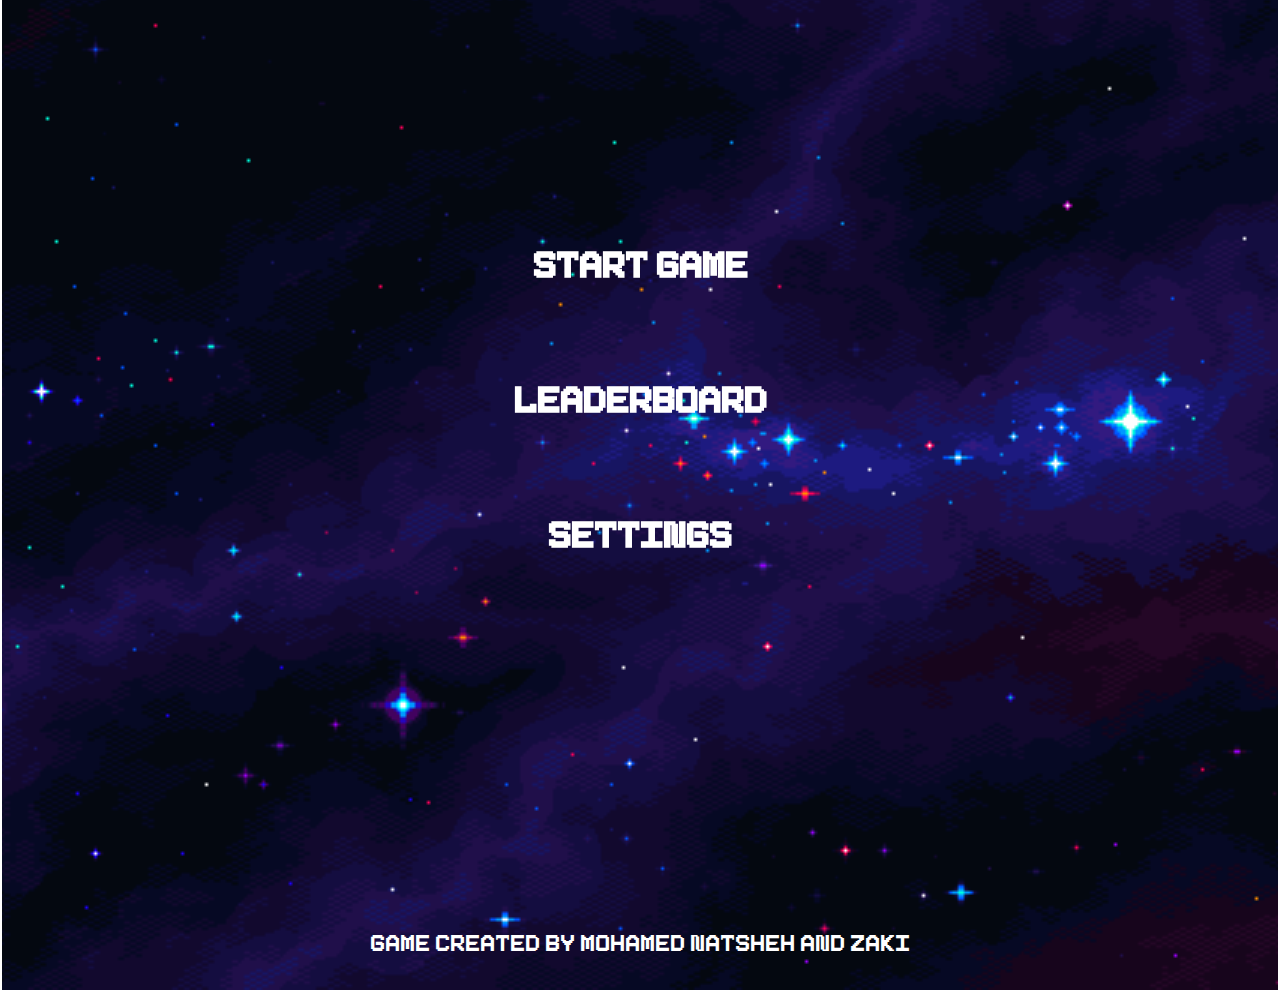
<file: index.html>
<!DOCTYPE html>
<html lang="en">
  <head>
    <meta charset="UTF-8" />
    <meta name="viewport" content="width=device-width, initial-scale=1.0" />
    <title>Space Invaders</title>
    <link rel="stylesheet" href="index.css" />
    <link rel="icon" type="image/x-icon" href="./images/chicken.png">
    <script src="sounds.js"></script>
  </head>
  <body>
    <div id="menu">
      <a href="game.html"><h2 class="menu-item">Start game</h2></a>
      <a href="#"><h2 class="menu-item">Leaderboard</h2></a>
      <a href="settings.html"><h2 class="menu-item">Settings</h2></a>
      <p id="game-created">Game Created by Mohamed Natsheh And Zaki</p>
    </div>
    <script>
      const menuItems = document.querySelectorAll(".menu-item");
      let currentIndex = 0;

      function updateHighlight() {
        menuItems.forEach((item, index) => {
          switchAudio();
          item.style.color = index === currentIndex ? "white" : "grey";
        });
      }

      document.addEventListener("keydown", (event) => {
        if (event.key === "ArrowDown") {
          currentIndex = (currentIndex + 1) % menuItems.length;
          updateHighlight();

        } else if (event.key === "ArrowUp") {
          currentIndex =
            (currentIndex - 1 + menuItems.length) % menuItems.length;
          updateHighlight();

        } else if (event.key === "Enter" || event.key === " ") {
          menuItems[currentIndex].click();
        }
      });
      menuItems.forEach((item, index) => {
        item.addEventListener("mouseenter", () => {
          currentIndex = index;
          updateHighlight();
        });
      });
      updateHighlight();
    </script>
  </body>
</html>
</file>
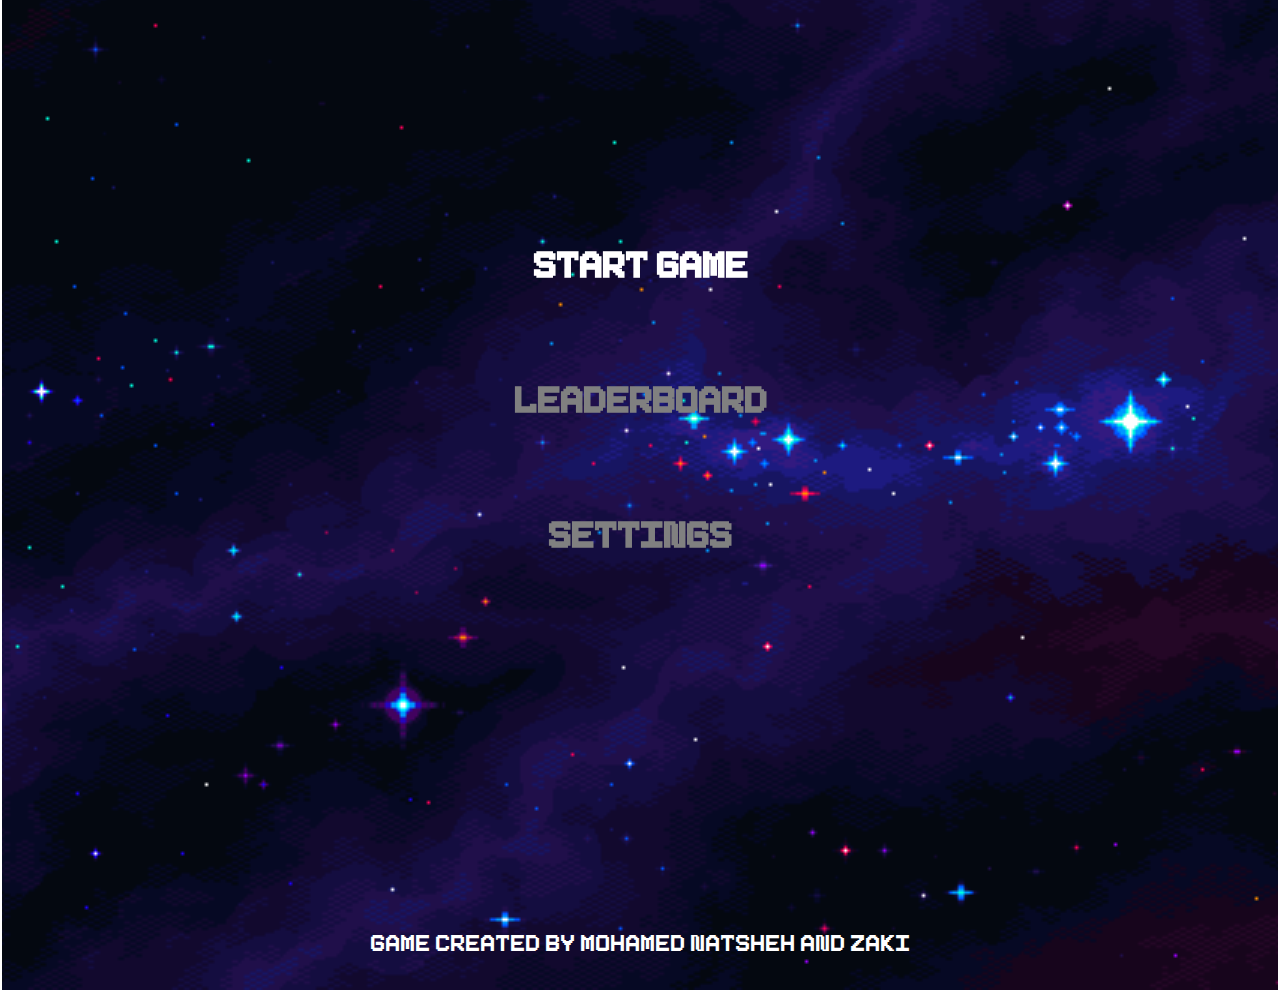
<file: html/index.html>
<!DOCTYPE html>
<html lang="en">
  <head>
    <meta charset="UTF-8" />
    <meta name="viewport" content="width=device-width, initial-scale=1.0" />
    <title>Space Invaders</title>
    <link rel="stylesheet" href="../css/index.css" />
    <link rel="icon" type="image/x-icon" href="../images/chicken.png">
    <script src="../js/sounds.js"></script>
  </head>
  <body>
    <div id="menu">
      <a href="name.html"><h2 class="menu-item">Start game</h2></a>
      <a href="leaderboard.html"><h2 class="menu-item">Leaderboard</h2></a>
      <a href="settings.html"><h2 class="menu-item">Settings</h2></a>
      <p id="game-created">Game Created by Mohamed Natsheh And Zaki</p>
    </div>
    <script>
      const menuItems = document.querySelectorAll(".menu-item");
      let currentIndex = 0;

      function updateHighlight() {
        menuItems.forEach((item, index) => {
          switchAudio();
          item.style.color = index === currentIndex ? "white" : "grey";
        });
      }

      document.addEventListener("keydown", (event) => {
        if (event.key === "ArrowDown") {
          currentIndex = (currentIndex + 1) % menuItems.length;
          updateHighlight();

        } else if (event.key === "ArrowUp") {
          currentIndex =
            (currentIndex - 1 + menuItems.length) % menuItems.length;
          updateHighlight();

        } else if (event.key === "Enter" || event.key === " ") {
          menuItems[currentIndex].click();
        } else if (event.key === "Escape") {
          history.back();
        }
      });
      menuItems.forEach((item, index) => {
        item.addEventListener("mouseenter", () => {
          currentIndex = index;
          updateHighlight();
        });
      });
      updateHighlight();
    </script>
  </body>
</html>
</file>
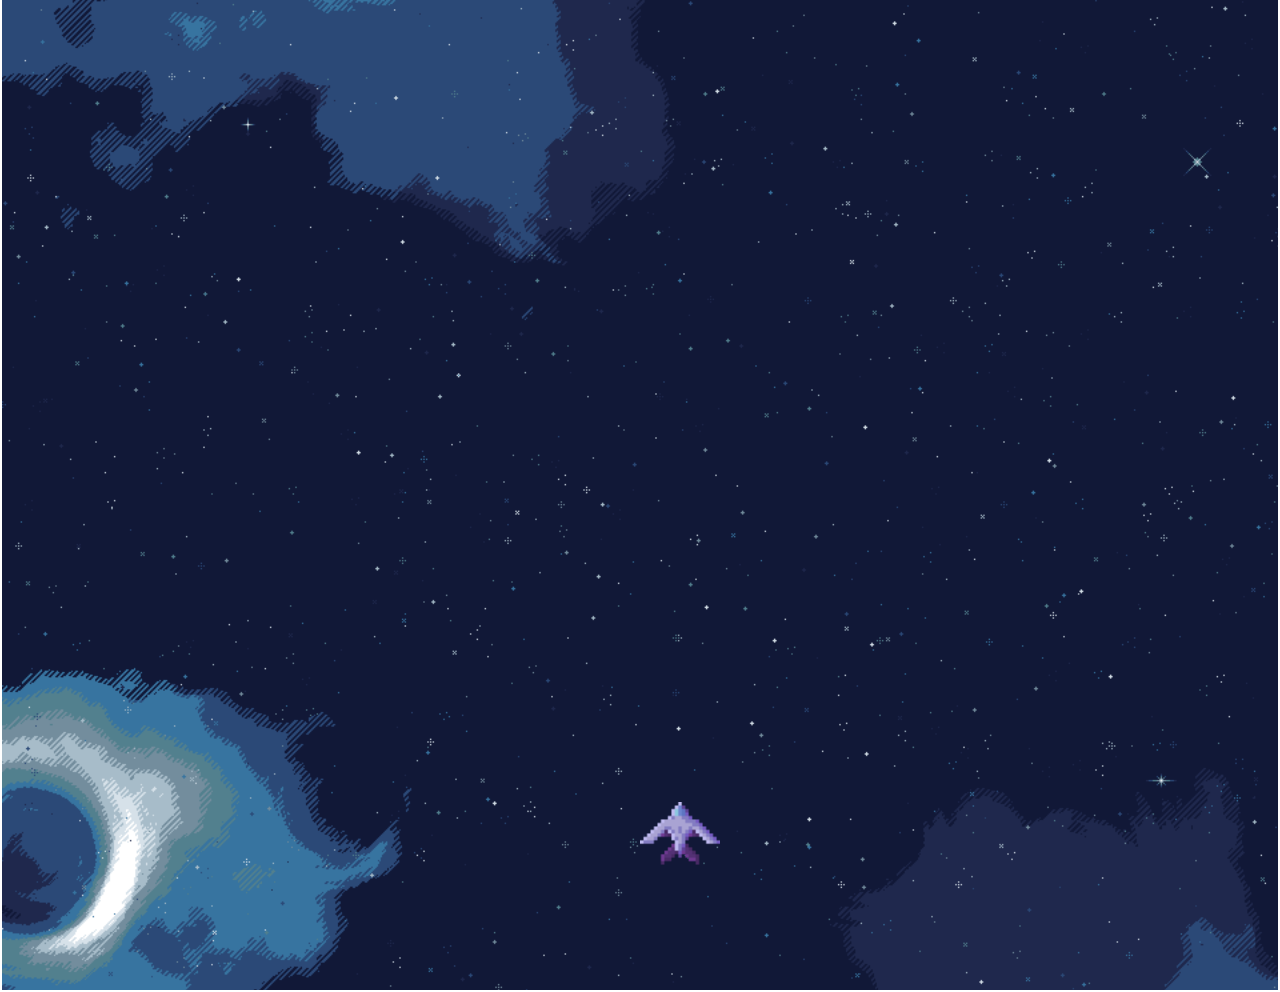
<file: game.html>
<!DOCTYPE html>
<html lang="en">
  <head>
    <meta charset="UTF-8" />
    <meta name="viewport" content="width=device-width, initial-scale=1.0" />
    <title>Space Invaders</title>
    <link rel="stylesheet" href="style.css">
    <link rel="icon" type="image/x-icon" href="./images/chicken.png">

  </head>
  <body>
    <div class="info">
      <div class="score" id="score">Score: 0</div>    
      <div id="hp"><img id="changeHp" src="./images//fullhp.png" alt="" srcset=""></div>
      <div id="timer"></div>
    <div id="fps">FPS: 0</div>
  </div>
  <br>
  <div id="game">
      <div class="background"></div>
      <div class="player" id="player"></div>
      <div id="pauseMessage" class="hidden">
        <div id="menu">
          <a><h2 class="menu-item">Continue</h2></a>
         
          <a href="game.html"><h2 class="menu-item">Restart</h2></a>
          <a href="index.html"><h2 class="menu-item">Main Menu</h2></a>
        </div>
      </div>
      <div id="gameOverBox" class="hidden">
        <h1>Game Over</h1>
        <p id="finalScore"></p>
        <p id="finalTime"></p>
        <button id="restartButton">Restart</button>
      </div>
    </div>
    </div>
    <script src="sounds.js"></script>
    <script src="chicken.js"></script>
    <script src="gun.js"></script>
    <script src="utils.js"></script>
    <script src="leaderboard.js"></script>
    <script src="game.js"></script>
  </body>
  <script>
    const menuItems = document.querySelectorAll(".menu-item");
    let currentIndex = 0;

    function updateHighlight() {
      menuItems.forEach((item, index) => {
        // switchAudio();
        item.style.color = index === currentIndex ? "white" : "grey";
      });
    }

    document.addEventListener("keydown", (event) => {
      if (event.key === "ArrowDown") {
        currentIndex = (currentIndex + 1) % menuItems.length;
        updateHighlight();
      } else if (event.key === "ArrowUp") {
        currentIndex =
          (currentIndex - 1 + menuItems.length) % menuItems.length;
        updateHighlight();
      } else if (event.key === "Enter") {
        if (currentIndex === 0){
          paused = !paused;
          if (paused) {
              pauseMessage.classList.remove("hidden");
              pauseMessage.classList.add("visible");
              pausedStartTime = Date.now();
            } else {
              pauseMessage.classList.remove("visible");
              pauseMessage.classList.add("hidden");
              pausedTime += Date.now() - pausedStartTime;
              lastChickenSpawnTime += Date.now() - pausedStartTime;
              lastcshoot += Date.now() - pausedStartTime;
            }
        }
        menuItems[currentIndex].click();
      }
    });
    menuItems.forEach((item, index) => {
      item.addEventListener("mouseenter", () => {
        currentIndex = index;
        updateHighlight();
      });
    });
    updateHighlight();
  </script>
</html>
</file>
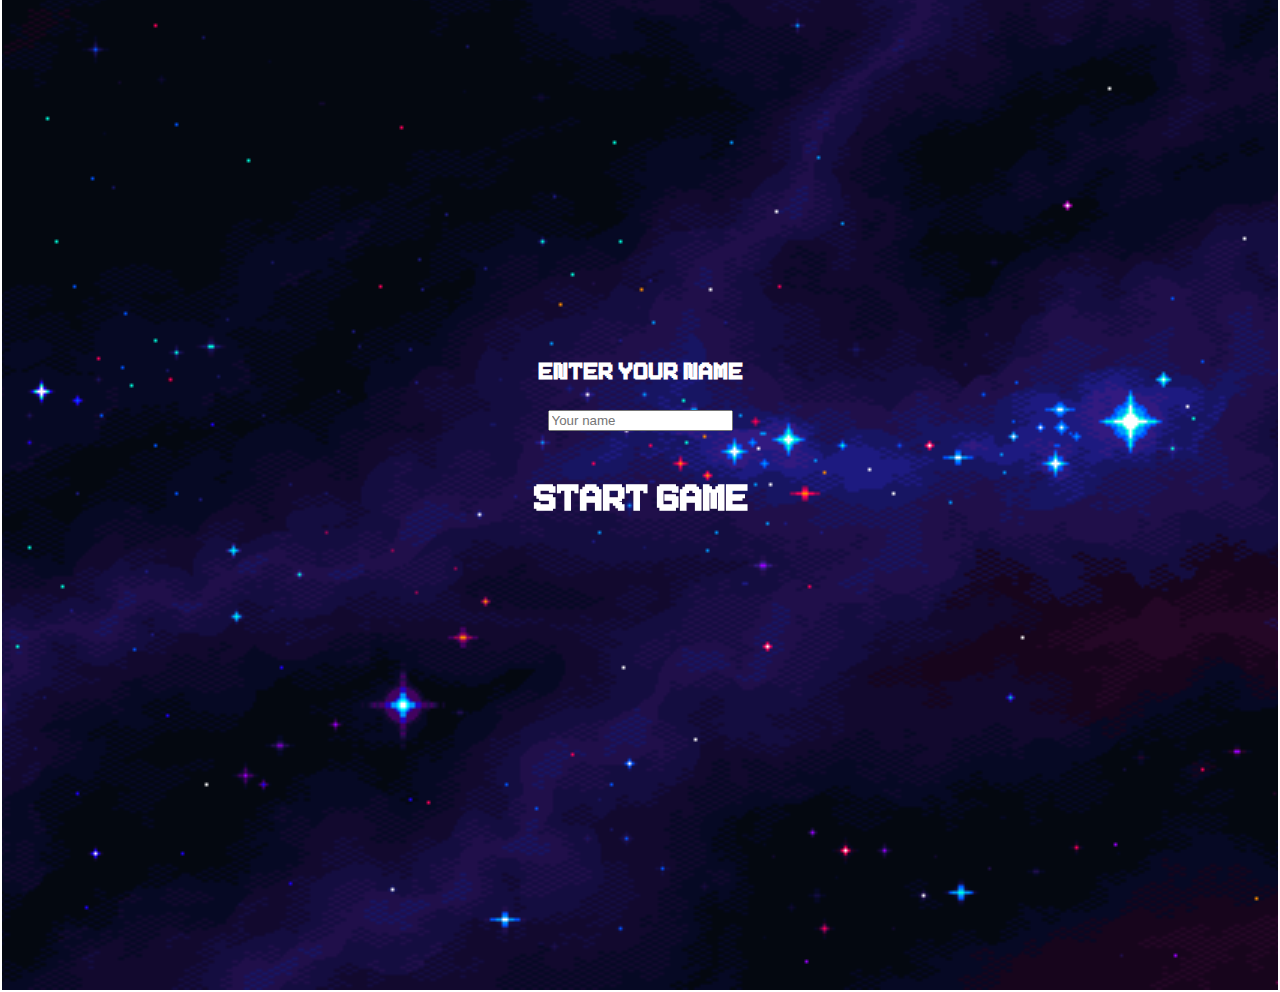
<file: name.html>
<!DOCTYPE html>
<html lang="en">
  <head>
    <meta charset="UTF-8" />
    <meta name="viewport" content="width=device-width, initial-scale=1.0" />
    <title>Space Invaders</title>
    <link rel="stylesheet" href="index.css" />
    <link rel="icon" type="image/x-icon" href="./images/chicken.png">
    <script src="sounds.js"></script>
  </head>
  <body>
    <div id="menu">
        <h1>Enter your name</h1>
        <input type="text" id="name" placeholder="Your name" />
        <a href="game.html" id="start-game"><h2 class="menu-item">Start Game</h2></a>
      </div>
      

    <script src="game.js"></script>

    <!-- <script>
      const menuItems = document.querySelectorAll(".menu-item");
      let currentIndex = 0;

      function updateHighlight() {
        menuItems.forEach((item, index) => {
          switchAudio();
          item.style.color = index === currentIndex ? "white" : "grey";
        });
      }

      document.addEventListener("keydown", (event) => {
        if (event.key === "ArrowDown") {
          currentIndex = (currentIndex + 1) % menuItems.length;
          updateHighlight();
        } else if (event.key === "ArrowUp") {
          currentIndex =
            (currentIndex - 1 + menuItems.length) % menuItems.length;
          updateHighlight();
        } else if (event.key === "Enter" || event.key === " ") {
          menuItems[currentIndex].click();
        } else if (event.key === "Escape") {
          history.back();
        }
      });
      menuItems.forEach((item, index) => {
        item.addEventListener("mouseenter", () => {
          currentIndex = index;
          updateHighlight();
        });
      });
      updateHighlight();
    </script> -->
  </body>
</html>
</file>
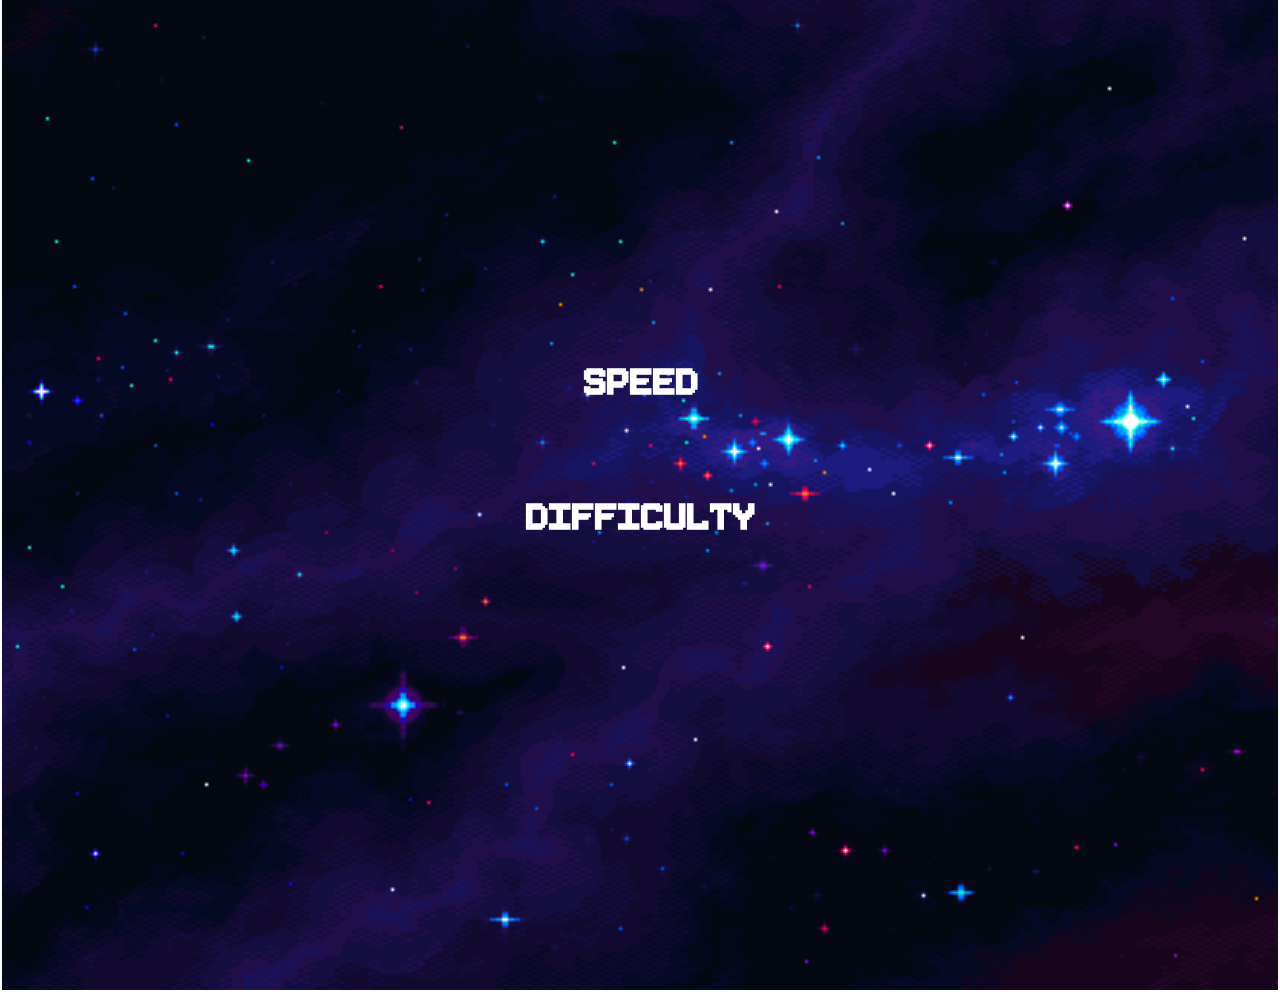
<file: settings.html>
<!DOCTYPE html>
<html lang="en">
  <head>
    <meta charset="UTF-8" />
    <meta name="viewport" content="width=device-width, initial-scale=1.0" />
    <title>Space Invaders</title>
    <link rel="stylesheet" href="index.css" />
    <link rel="icon" type="image/x-icon" href="./images/chicken.png">
    <script src="sounds.js"></script>
  </head>
  <body>
    <div id="menu">
      <a><h2 class="menu-item">Speed</h2></a>
      <a><h2 class="menu-item">Difficulty</h2></a>
    </div>
    <script>
      const menuItems = document.querySelectorAll(".menu-item");
      let currentIndex = 0;

      function updateHighlight() {
        menuItems.forEach((item, index) => {
          switchAudio();
          item.style.color = index === currentIndex ? "white" : "grey";
        });
      }

      document.addEventListener("keydown", (event) => {
        if (event.key === "ArrowDown") {
          currentIndex = (currentIndex + 1) % menuItems.length;
          updateHighlight();

        } else if (event.key === "ArrowUp") {
          currentIndex =
            (currentIndex - 1 + menuItems.length) % menuItems.length;
          updateHighlight();

        } else if (event.key === "Enter" || event.key === " ") {
          menuItems[currentIndex].click();
        } else if (event.key === "Escape") {
            history.back()
        }
      });
      menuItems.forEach((item, index) => {
        item.addEventListener("mouseenter", () => {
          currentIndex = index;
          updateHighlight();
        });
      });
      updateHighlight();
    </script>
  </body>
</html>
</file>
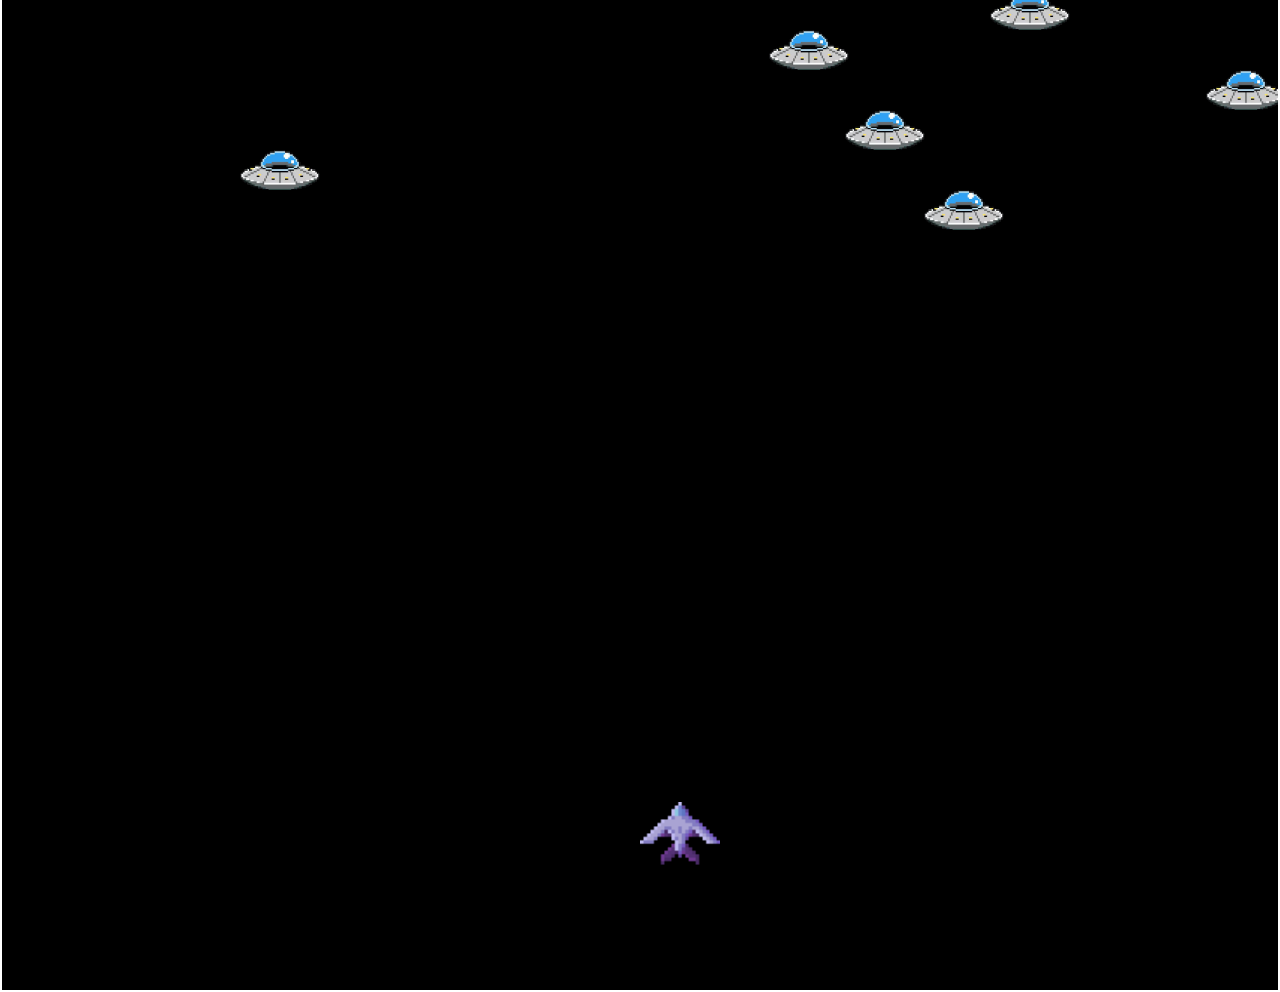
<file: test.html>
<!DOCTYPE html>
<html lang="en">
  <head>
    <meta charset="UTF-8" />
    <meta name="viewport" content="width=device-width, initial-scale=1.0" />
    <title>Space Invaders</title>
    <link rel="stylesheet" href="style.css">
  </head>
  <body>
    <div id="game">
        <div class="score" id="score">Score: 0</div>
        <div class="timer" id="timer">Timer: 0</div>
        <div class="player" id="player"></div>
    </div>

    <script src="game.js"></script>
  </body>
</html>
</file>
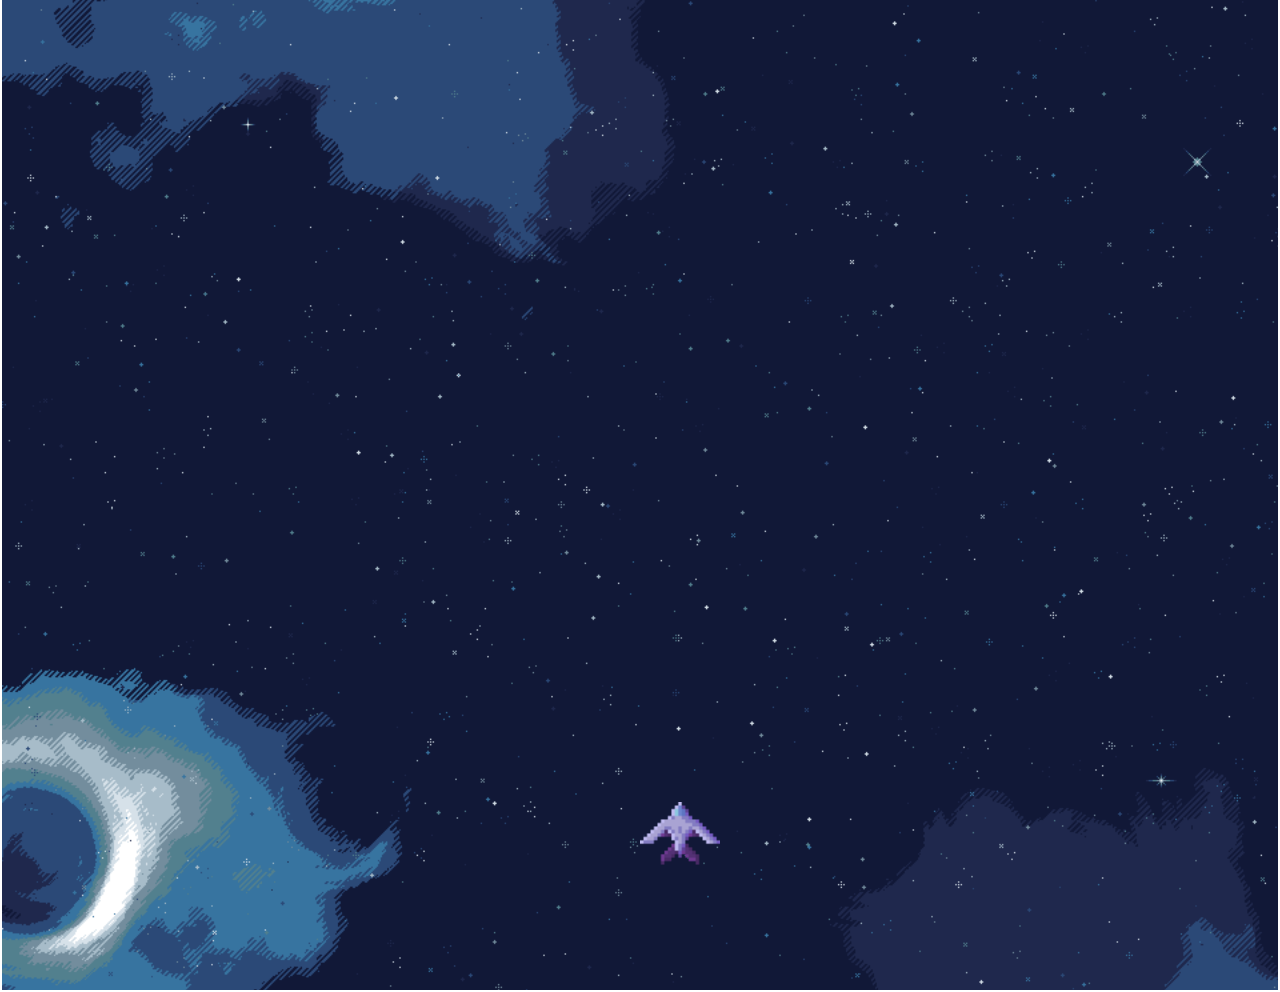
<file: html/game.html>
<!DOCTYPE html>
<html lang="en">
  <head>
    <meta charset="UTF-8" />
    <meta name="viewport" content="width=device-width, initial-scale=1.0" />
    <title>Space Invaders</title>
    <link rel="stylesheet" href="../css/style.css">
    <link rel="icon" type="image/x-icon" href="../images/chicken.png">
  </head>
  <body>
    <div class="info">
      <div class="score" id="score">Score: 0</div>    
      <div id="hp"><img id="changeHp" src="../images/fullhp.png" alt="" srcset=""></div>
      <div id="timer"></div>
      <div id="fps">FPS: 0</div>
    </div>
    <br>
    <div id="game">
      <div class="background"></div>
      <div class="player" id="player"></div>
      <div id="pauseMessage" class="hidden">
        <div id="menu">
          <a><h2 class="menu-item">Continue</h2></a>
          <a href="game.html"><h2 class="menu-item">Restart</h2></a>
          <a href="index.html"><h2 class="menu-item">Main Menu</h2></a>
        </div>
      </div>
      <div id="gameOverBox" class="hidden">
        <h1>Game Over</h1>
        <p id="finalScore"></p>
        <p id="finalTime"></p>
        <button id="restartButton" class="gameover-btn">Restart</button>
        <button id="endButton" class="gameover-btn">End</button>
      </div>
    </div>
    <script src="../js/sounds.js"></script>
    <script src="../js/chicken.js"></script>
    <script src="../js/gun.js"></script>
    <script src="../js/utils.js"></script>
    <script src="../js/leaderboard.js"></script>
    <script src="../js/game.js"></script>
  </body>
  <script>
    const menuItems = document.querySelectorAll(".menu-item");
    let currentIndex = 0;

    function updateHighlight() {
      menuItems.forEach((item, index) => {
        // switchAudio();
        item.style.color = index === currentIndex ? "white" : "grey";
      });
    }

    document.addEventListener("keydown", (event) => {
      if (typeof gameOver !== "undefined" && gameOver) return;
      if (event.key === "ArrowDown") {
        currentIndex = (currentIndex + 1) % menuItems.length;
        updateHighlight();
      } else if (event.key === "ArrowUp") {
        currentIndex =
          (currentIndex - 1 + menuItems.length) % menuItems.length;
        updateHighlight();
      } else if (event.key === "Enter") {
        if (currentIndex === 0){
          paused = !paused;
          if (paused) {
              pauseMessage.classList.remove("hidden");
              pauseMessage.classList.add("visible");
              pausedStartTime = Date.now();
            } else {
              pauseMessage.classList.remove("visible");
              pauseMessage.classList.add("hidden");
              pausedTime += Date.now() - pausedStartTime;
              lastChickenSpawnTime += Date.now() - pausedStartTime;
              lastcshoot += Date.now() - pausedStartTime;
            }
        }
        menuItems[currentIndex].click();
      }
    });
    menuItems.forEach((item, index) => {
      item.addEventListener("mouseenter", () => {
        currentIndex = index;
        updateHighlight();
      });
    });
    updateHighlight();
  </script>
</html>
</file>
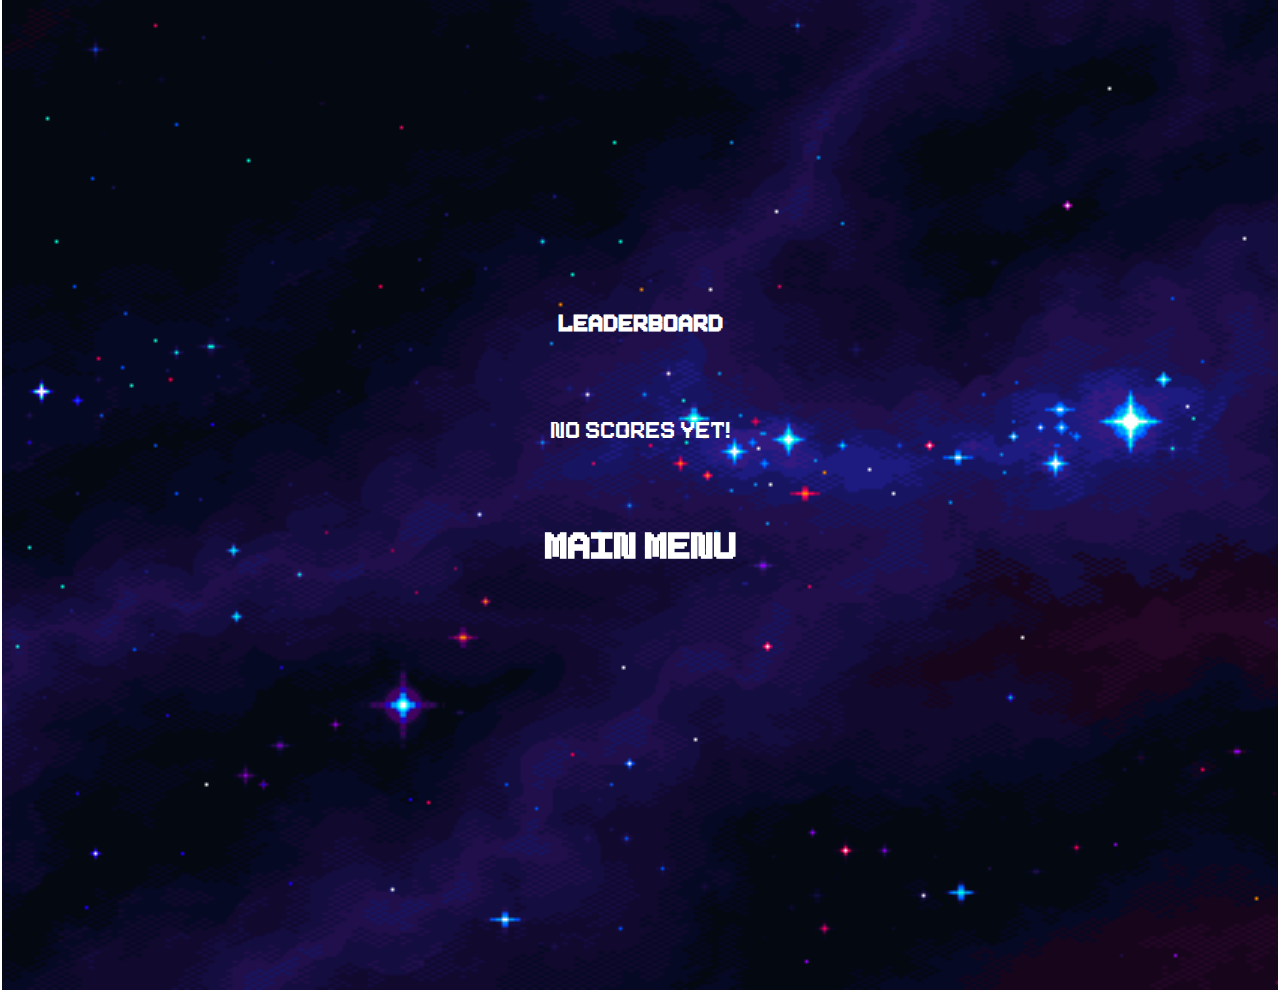
<file: html/leaderboard.html>
<!DOCTYPE html>
<html lang="en">
  <head>
    <meta charset="UTF-8" />
    <meta name="viewport" content="width=1280, initial-scale=1.0" />
    <title>Leaderboard</title>
    <link rel="stylesheet" href="../css/index.css" />
    <link rel="icon" type="image/x-icon" href="../images/chicken.png">
    <script src="../js/sounds.js"></script>
  </head>
  <body>
    <div id="menu">
      <h1>Leaderboard</h1>
      <div id="leaderboard"></div>
      <a href="index.html"><h2 class="menu-item">Main Menu</h2></a>
    </div>
    <script src="../js/leaderboard.js"></script>
    <script>
      document.addEventListener("keydown", (event) => {
        if (event.key === "Escape") {
          history.back();
        }
      });
    </script>
  </body>
</html>
</file>
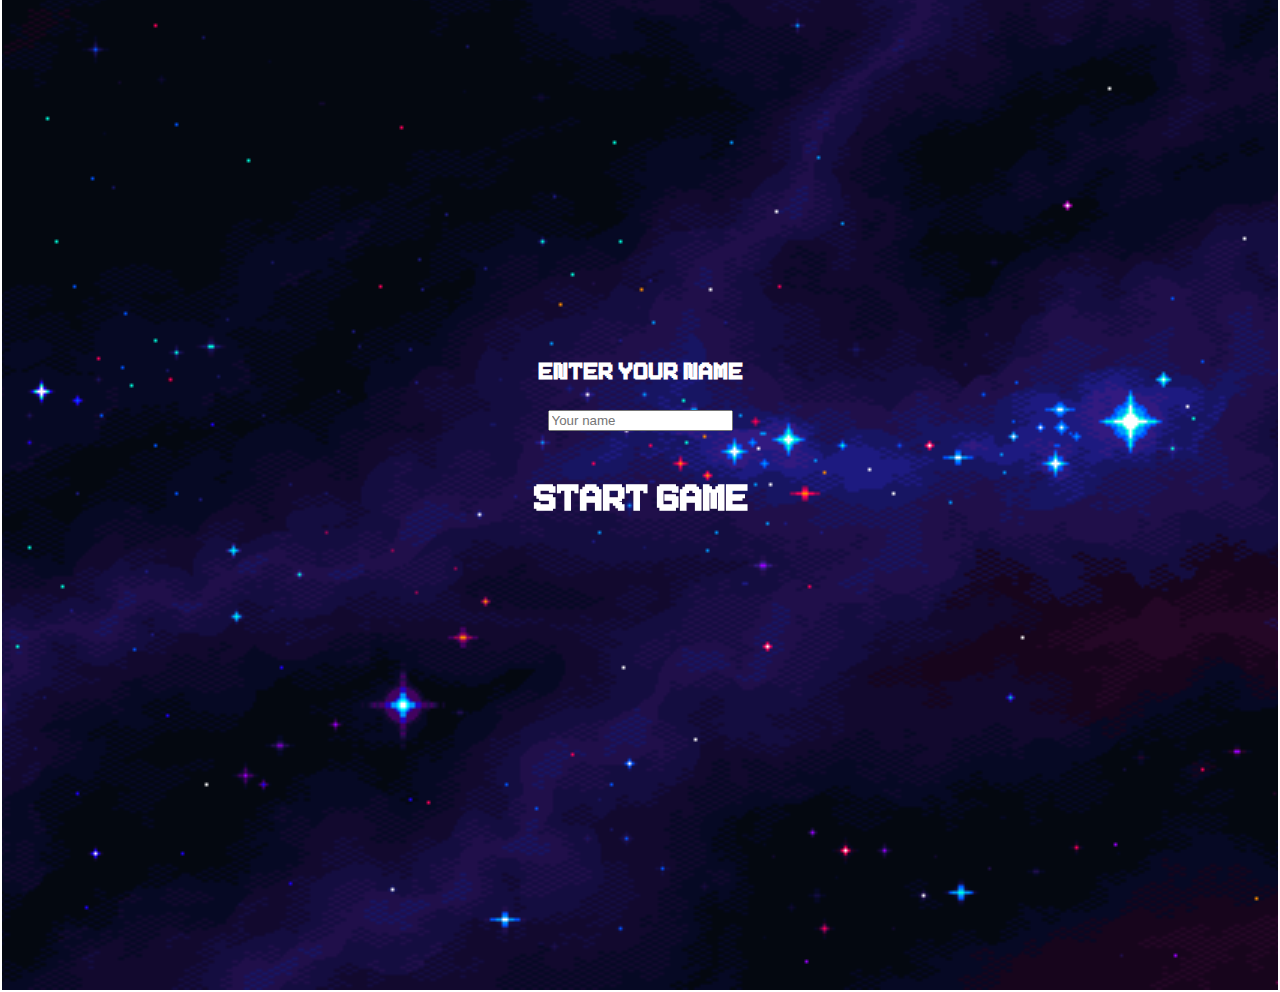
<file: html/name.html>
<!DOCTYPE html>
<html lang="en">
  <head>
    <meta charset="UTF-8" />
    <meta name="viewport" content="width=device-width, initial-scale=1.0" />
    <title>Space Invaders</title>
    <link rel="stylesheet" href="../css/index.css" />
    <link rel="icon" type="image/x-icon" href="../images/chicken.png">
    <script src="../js/sounds.js"></script>
  </head>
  <body>
    <div id="menu">
        <h1>Enter your name</h1>
        <input type="text" id="name" placeholder="Your name" />
        <a href="game.html" id="start-game"><h2 class="menu-item">Start Game</h2></a>
      </div>
    <script src="../js/game.js"></script>
    <script>
      document.addEventListener("keydown", (event) => {
        if (event.key === "Escape") {
          history.back();
        }
      });
    </script>
  </body>
</html>
</file>
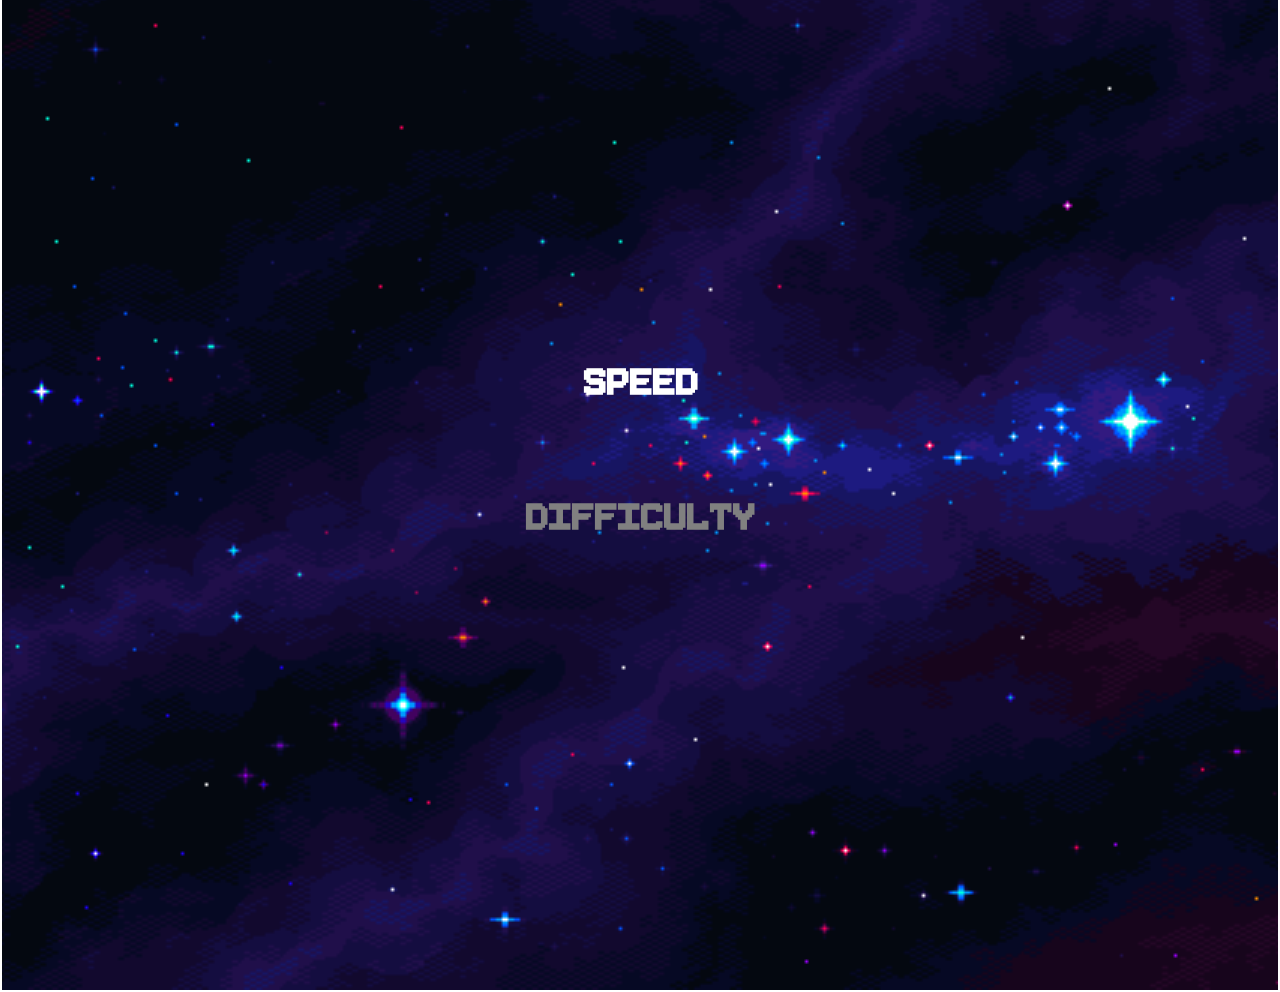
<file: html/settings.html>
<!DOCTYPE html>
<html lang="en">
  <head>
    <meta charset="UTF-8" />
    <meta name="viewport" content="width=device-width, initial-scale=1.0" />
    <title>Space Invaders</title>
    <link rel="stylesheet" href="../css/index.css" />
    <link rel="icon" type="image/x-icon" href="../images/chicken.png">
    <script src="../js/sounds.js"></script>
  </head>
  <body>
    <div id="menu">
      <a><h2 class="menu-item">Speed</h2></a>
      <a><h2 class="menu-item">Difficulty</h2></a>
    </div>
    <script>
      const menuItems = document.querySelectorAll(".menu-item");
      let currentIndex = 0;

      function updateHighlight() {
        menuItems.forEach((item, index) => {
          switchAudio();
          item.style.color = index === currentIndex ? "white" : "grey";
        });
      }

      document.addEventListener("keydown", (event) => {
        if (event.key === "ArrowDown") {
          currentIndex = (currentIndex + 1) % menuItems.length;
          updateHighlight();

        } else if (event.key === "ArrowUp") {
          currentIndex =
            (currentIndex - 1 + menuItems.length) % menuItems.length;
          updateHighlight();

        } else if (event.key === "Enter" || event.key === " ") {
          menuItems[currentIndex].click();
        } else if (event.key === "Escape") {
            history.back()
        }
      });
      menuItems.forEach((item, index) => {
        item.addEventListener("mouseenter", () => {
          currentIndex = index;
          updateHighlight();
        });
      });
      updateHighlight();
    </script>
  </body>
</html>
</file>
<file: index.css>
body {
  display: flex;
  justify-content: center;
  align-items: center;
  height: 100vh;
  background-color: #000;
  color: white;
  margin: 0;
  font-family: bit;
}

@font-face {
  font-family: bit;
  src: url(./font/8bit.ttf);
}

#menu {
  display: flex;
  justify-content: center;
  align-items: center;
  flex-direction: column;
  width: 1280px;
  height: 1080px;
  border: 2px solid white;
  overflow: hidden;
  background-image: url("/images/mainbg.gif");
  background-repeat: no-repeat;
  background-size: cover;
  background-position: -100px 0px;
}

a {
  text-decoration: none;
}

h2 {
  color: white;
  font-size: 50px;
  border-radius: 10px;
  transition: color 0.3s ease-out 100ms;
}

h2:hover {
  color: red;
}

#game-created {
  color: white;
  font-size: 32px;
  position: relative;
  bottom: -27%;
}

.small-text {
  font-size: 13px;
}



#player-name {
  width: 300px;
  padding: 10px;
  font-size: 18px;
  border-radius: 5px;
  border: 1px solid #61dafb;
  outline: none;
  text-align: center;
  margin-bottom: 20px;
}

#player-name:focus {
  border-color: #fff;
}
</file>
<file: css/index.css>
body {
  display: flex;
  justify-content: center;
  align-items: center;
  height: 100vh;
  background-color: #000;
  color: white;
  margin: 0;
  font-family: bit;
}

@font-face {
  font-family: bit;
  src: url(../font/8bit.ttf);
}

#menu {
  display: flex;
  justify-content: center;
  align-items: center;
  flex-direction: column;
  width: 1280px;
  height: 1080px;
  border: 2px solid white;
  overflow: hidden;
  background-image: url("../images/mainbg.gif");
  background-repeat: no-repeat;
  background-size: cover;
  background-position: -100px 0px;
}

a {
  text-decoration: none;
}

h2 {
  color: white;
  font-size: 50px;
  border-radius: 10px;
  transition: color 0.3s ease-out 100ms;
}

h2:hover {
  color: red;
}

#game-created {
  color: white;
  font-size: 32px;
  position: relative;
  bottom: -27%;
}

.small-text {
  font-size: 13px;
}



#player-name {
  width: 300px;
  padding: 10px;
  font-size: 18px;
  border-radius: 5px;
  border: 1px solid #61dafb;
  outline: none;
  text-align: center;
  margin-bottom: 20px;
}

#player-name:focus {
  border-color: #fff;
}

#leaderboard {
  color: white;
  font-size: 32px;
  margin-top: 20px;
  text-align: center;
}

#leaderboard ol {
  padding-left: 0;
  list-style-position: inside;
}

#leaderboard li {
  margin: 10px 0;
  font-family: bit;
  font-size: 32px;
}
</file>
<file: style.css>
body {
  display: flex;
  justify-content: center;
  align-items: center;
  height: 100vh;
  background-color: #000;
  color: white;
  margin: 0;
  font-family: bit;
}
@font-face {
  font-family: bit;
  src: url(./font/8bit.ttf);
}
#game {
  position: relative;
  width: 1280px;
  height: 1080px;
  border: 2px solid white;
  overflow: hidden;
}
#game > * {
  z-index: 1;
}
.background {
  background-image: url(./images/Space.png);
  position: absolute;
  top: -1930px;
  left: 0;
  width: 1920px;
  height: 4000px;
  animation: slide 30s linear infinite ; /* Change duration as needed */
  background-repeat: no-repeat;
  background-size: cover;
  z-index: 0;
}

.player {  
  position: absolute;
  bottom: 10%;
  left: 50%;
  width: 80px;
  height: 80px;
  background-image: url(./images/StillShip1.png);
  background-size: cover;
  /* background-color: white;
  clip-path: polygon(66% 12%,59% -14%, -32% 100%, 134% 100%) */
}

.chicken {
  position: absolute;
  width: 80px;
  height: 40px;
  background-image: url(./images/chicken.png);
  background-size: cover;
}

.bullet {
  position: absolute;
  width: 5px;
  height: 10px;
  background-color: red;
  box-shadow: 0 0 3px #ff0000, 0 0 5px #0000ff;
}
.bullet1 {
  position: absolute;
  width: 5px;
  height: 10px;
  background-color: rgb(255, 251, 0);
  box-shadow: 0 0 3px #ff0000, 0 0 5px #ccff00;
}
#pauseMessage {
  position: fixed;
  top: 50%;
  left: 50%;
  transform: translate(-50%, -50%);
  padding: 50px;
  background-color: rgba(47, 61, 61, 0.8);
  color: white;
  font-size: 30px;
  border-radius: 10px;
  text-align: center;
  z-index: 100; 
}

.hidden {
  display: none;
}

.visible {
  display: block;
}

#gameOverBox {
  position: fixed;
  top: 50%;
  left: 50%;
  transform: translate(-50%, -50%);
  background-color: rgba(0, 0, 0, 0.8);
  color: white;
  padding: 50px;
  text-align: center;
  font-size: 24px;
  z-index: 1000;
}

#gameOverBox h1 {
  margin: 0;
  font-size: 48px;
}

#gameOverBox p {
  font-size: 20px;
}

#restartButton {
  padding: 10px 20px;
  font-size: 20px;
  cursor: pointer;
}

#hp{
  position: absolute;
  top :5%;
  img {
    width: 100px;
  }
}
#timer{
  position: absolute;
  left: 48%;
  font-size: x-large;
  top: 6.5%;
}
#score{
  position: absolute;
  left: 72%;
  font-size: x-large;
  top: 6.5%;
}
#fps {
  position: absolute;
  right: 24.5%;
  font-size: x-large;
  bottom: 6.5%;
}

a{
  text-decoration: none;
}
@keyframes slide {
  0% {
    transform: translateY(0);
  }
  100% {
    transform: translateY(1920px); /* Adjust this value based on your image height */
  }
}
</file>
<file: css/style.css>
body {
  display: flex;
  justify-content: center;
  align-items: center;
  height: 100vh;
  background-color: #000;
  color: white;
  margin: 0;
  font-family: bit;
}
@font-face {
  font-family: bit;
  src: url(../font/8bit.ttf);
}
#game {
  position: relative;
  width: 1280px;
  height: 1080px;
  border: 2px solid white;
  overflow: hidden;
}
#game > * {
  z-index: 1;
}
.background {
  background-image: url(../images/Space.png);
  position: absolute;
  top: -1930px;
  left: 0;
  width: 1920px;
  height: 4000px;
  animation: slide 30s linear infinite ; /* Change duration as needed */
  background-repeat: no-repeat;
  background-size: cover;
  z-index: 0;
}

.player {  
  position: absolute;
  bottom: 10%;
  left: 50%;
  width: 80px;
  height: 80px;
  background-image: url(../images/StillShip1.png);
  background-size: cover;
  /* background-color: white;
  clip-path: polygon(66% 12%,59% -14%, -32% 100%, 134% 100%) */
}

.chicken {
  position: absolute;
  width: 80px;
  height: 40px;
  background-image: url(../images/chicken.png);
  background-size: cover;
}

.bullet {
  position: absolute;
  width: 5px;
  height: 10px;
  background-color: red;
  box-shadow: 0 0 3px #ff0000, 0 0 5px #0000ff;
}
.bullet1 {
  position: absolute;
  width: 5px;
  height: 10px;
  background-color: rgb(255, 251, 0);
  box-shadow: 0 0 3px #ff0000, 0 0 5px #ccff00;
}
#pauseMessage {
  position: fixed;
  top: 50%;
  left: 50%;
  transform: translate(-50%, -50%);
  padding: 50px;
  background-color: rgba(47, 61, 61, 0.8);
  color: white;
  font-size: 30px;
  border-radius: 10px;
  text-align: center;
  z-index: 100; 
}

.hidden {
  display: none;
}

.visible {
  display: block;
}

#gameOverBox {
  position: fixed;
  top: 50%;
  left: 50%;
  transform: translate(-50%, -50%);
  background-color: rgba(0, 0, 0, 0.8);
  color: white;
  padding: 50px;
  text-align: center;
  font-size: 24px;
  z-index: 1000;
}

#gameOverBox h1 {
  margin: 0;
  font-size: 48px;
}

#gameOverBox p {
  font-size: 20px;
}

#restartButton {
  padding: 10px 20px;
  font-size: 20px;
  cursor: pointer;
}

#hp{
  position: absolute;
  top :5%;
  img {
    width: 100px;
  }
}
#timer{
  position: absolute;
  left: 48%;
  font-size: x-large;
  top: 6.5%;
}
#score{
  position: absolute;
  left: 72%;
  font-size: x-large;
  top: 6.5%;
}
#fps {
  position: absolute;
  right: 24.5%;
  font-size: x-large;
  bottom: 6.5%;
}

a{
  text-decoration: none;
}
@keyframes slide {
  0% {
    transform: translateY(0);
  }
  100% {
    transform: translateY(1920px); /* Adjust this value based on your image height */
  }
}

.gameover-btn {
  padding: 10px 20px;
  font-size: 20px;
  cursor: pointer;
  margin: 10px;
  border-radius: 8px;
  background: #222;
  color: #fff;
  border: 2px solid #fff;
  transition: background 0.2s, color 0.2s;
}

.gameover-btn:hover {
  background: #fff;
  color: #222;
}
</file>
